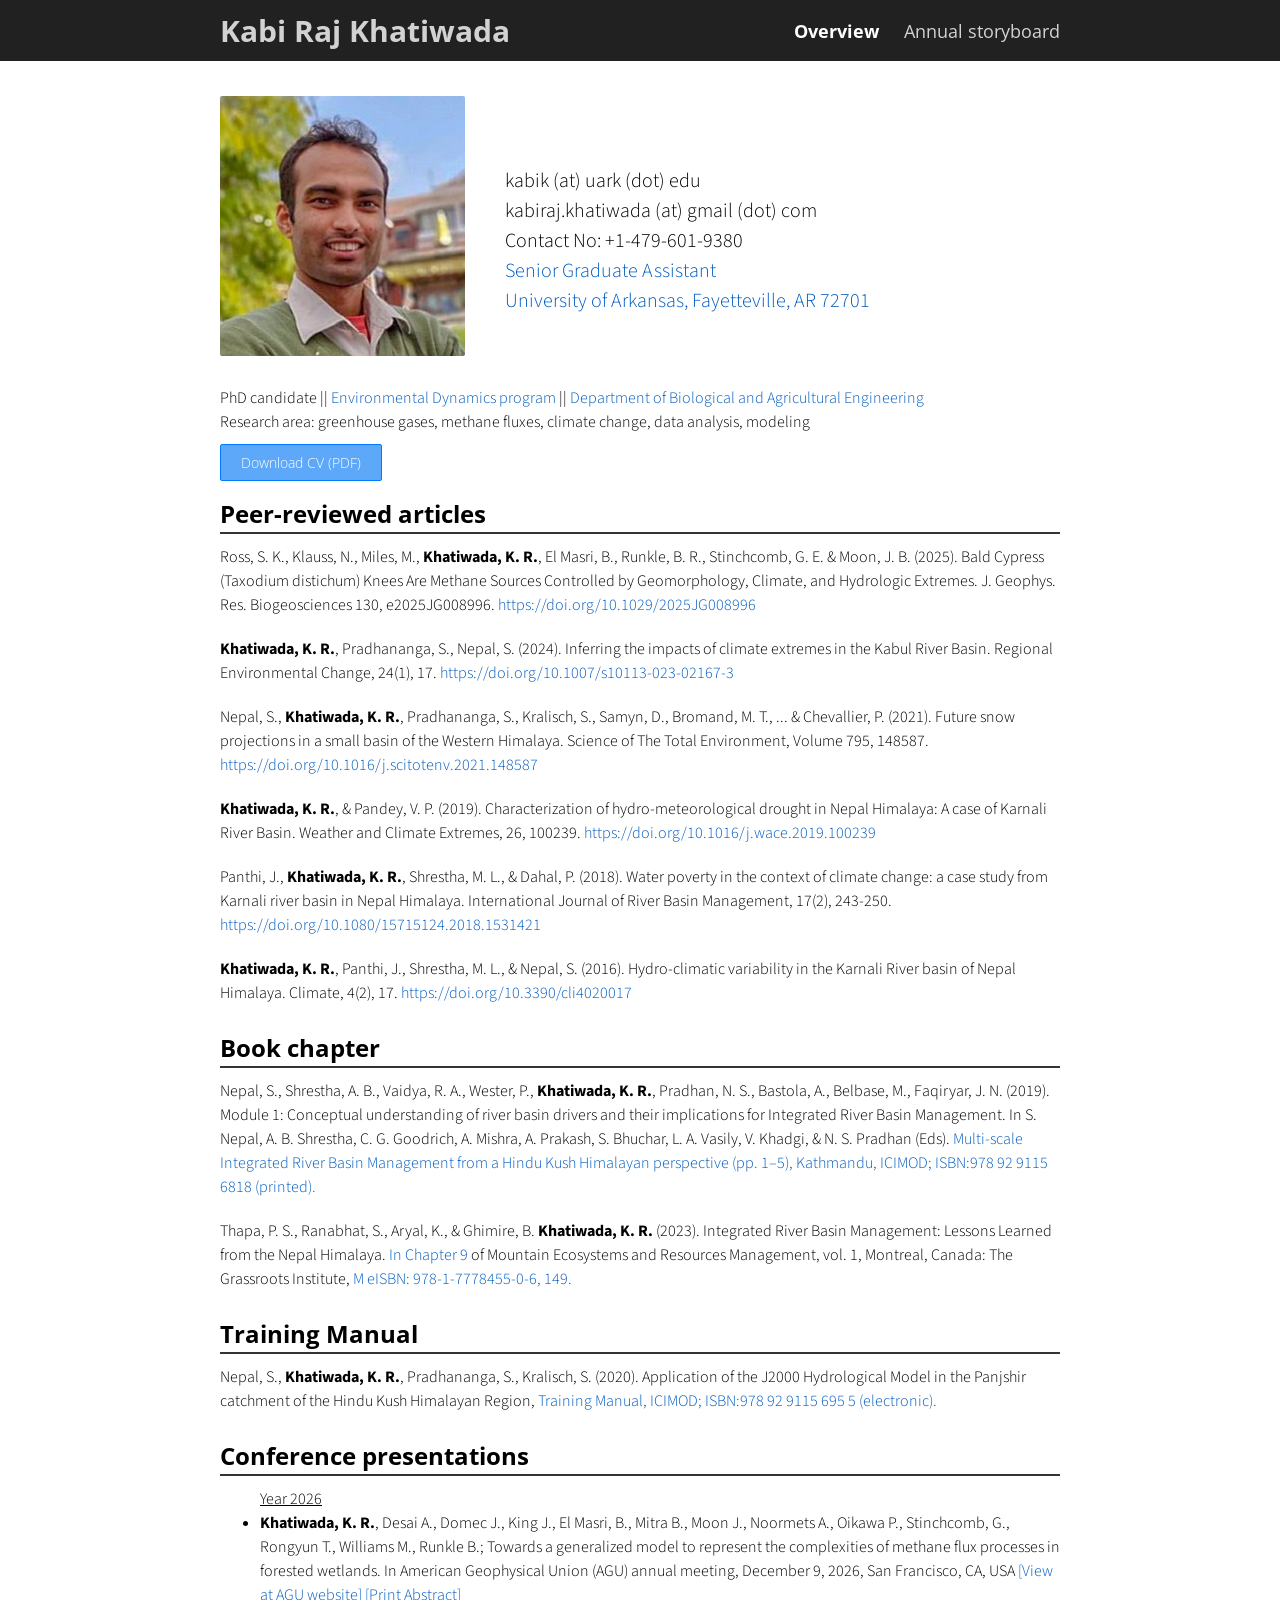
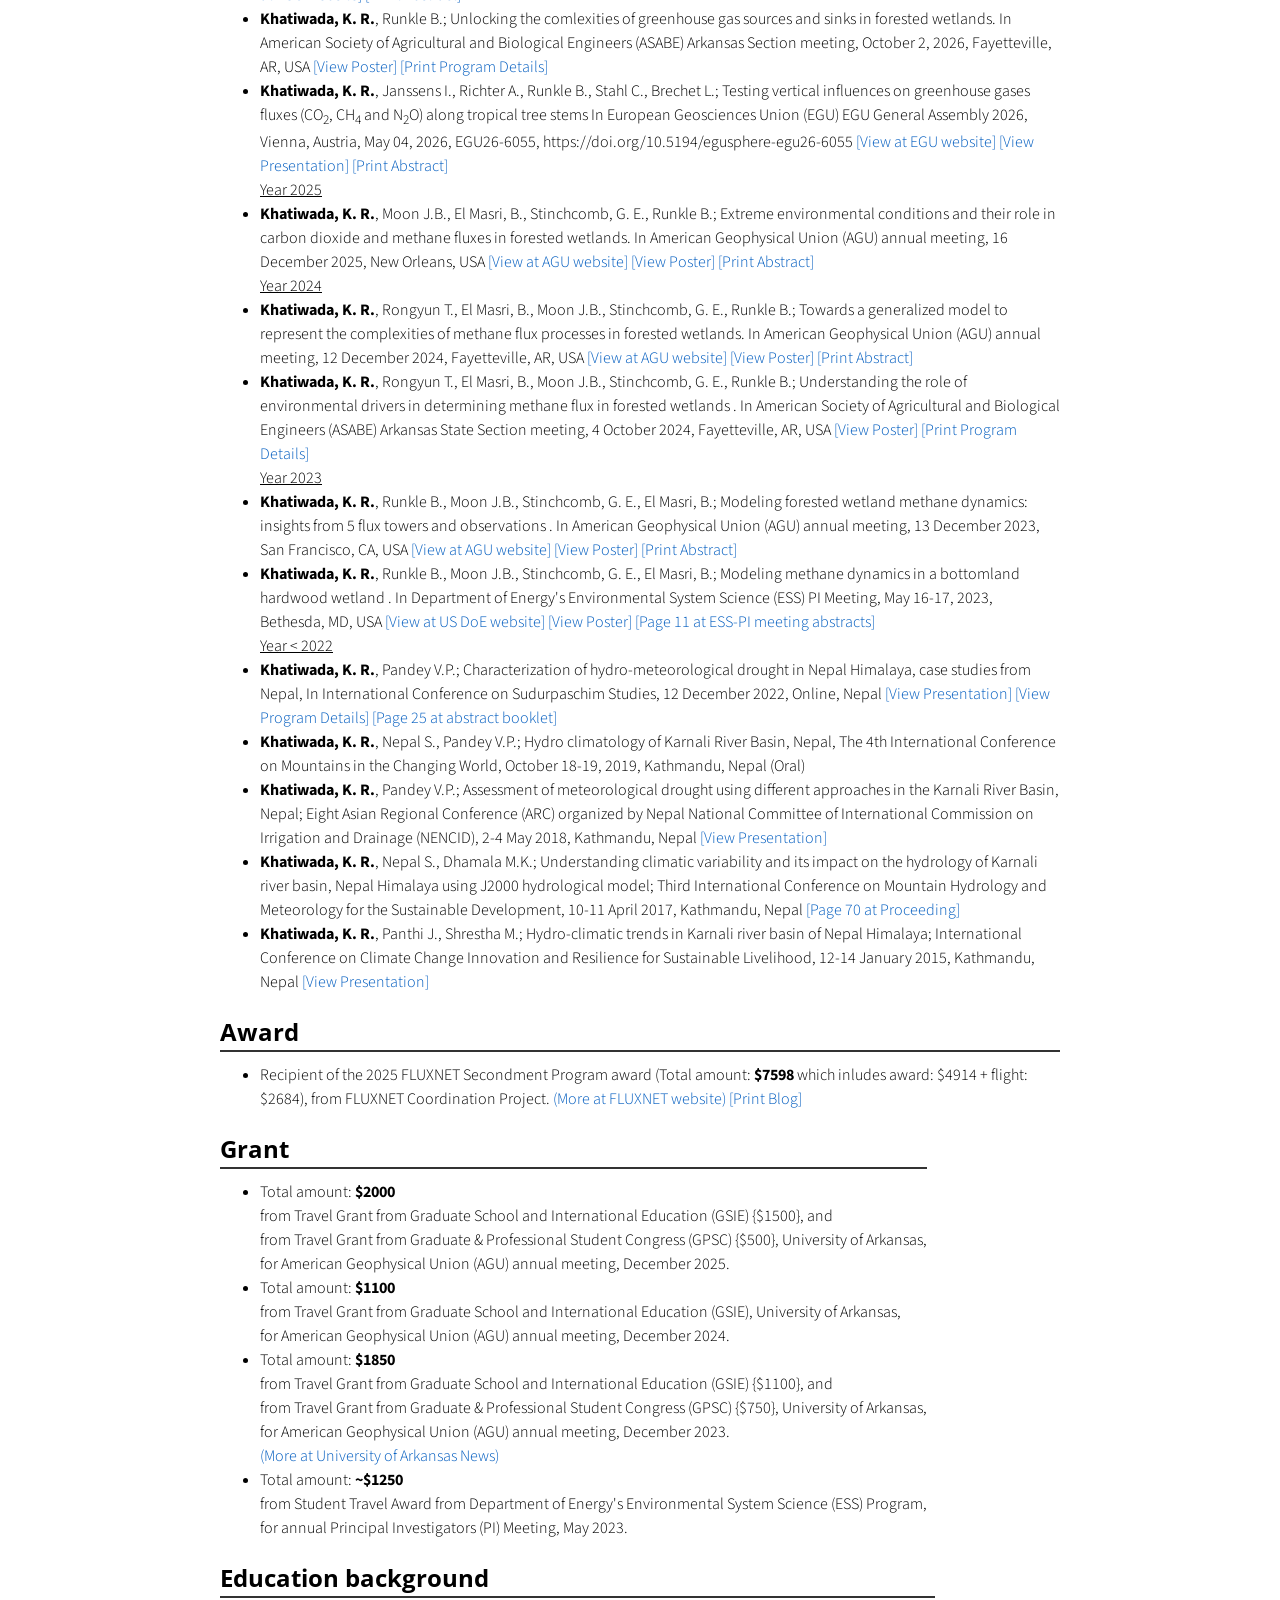
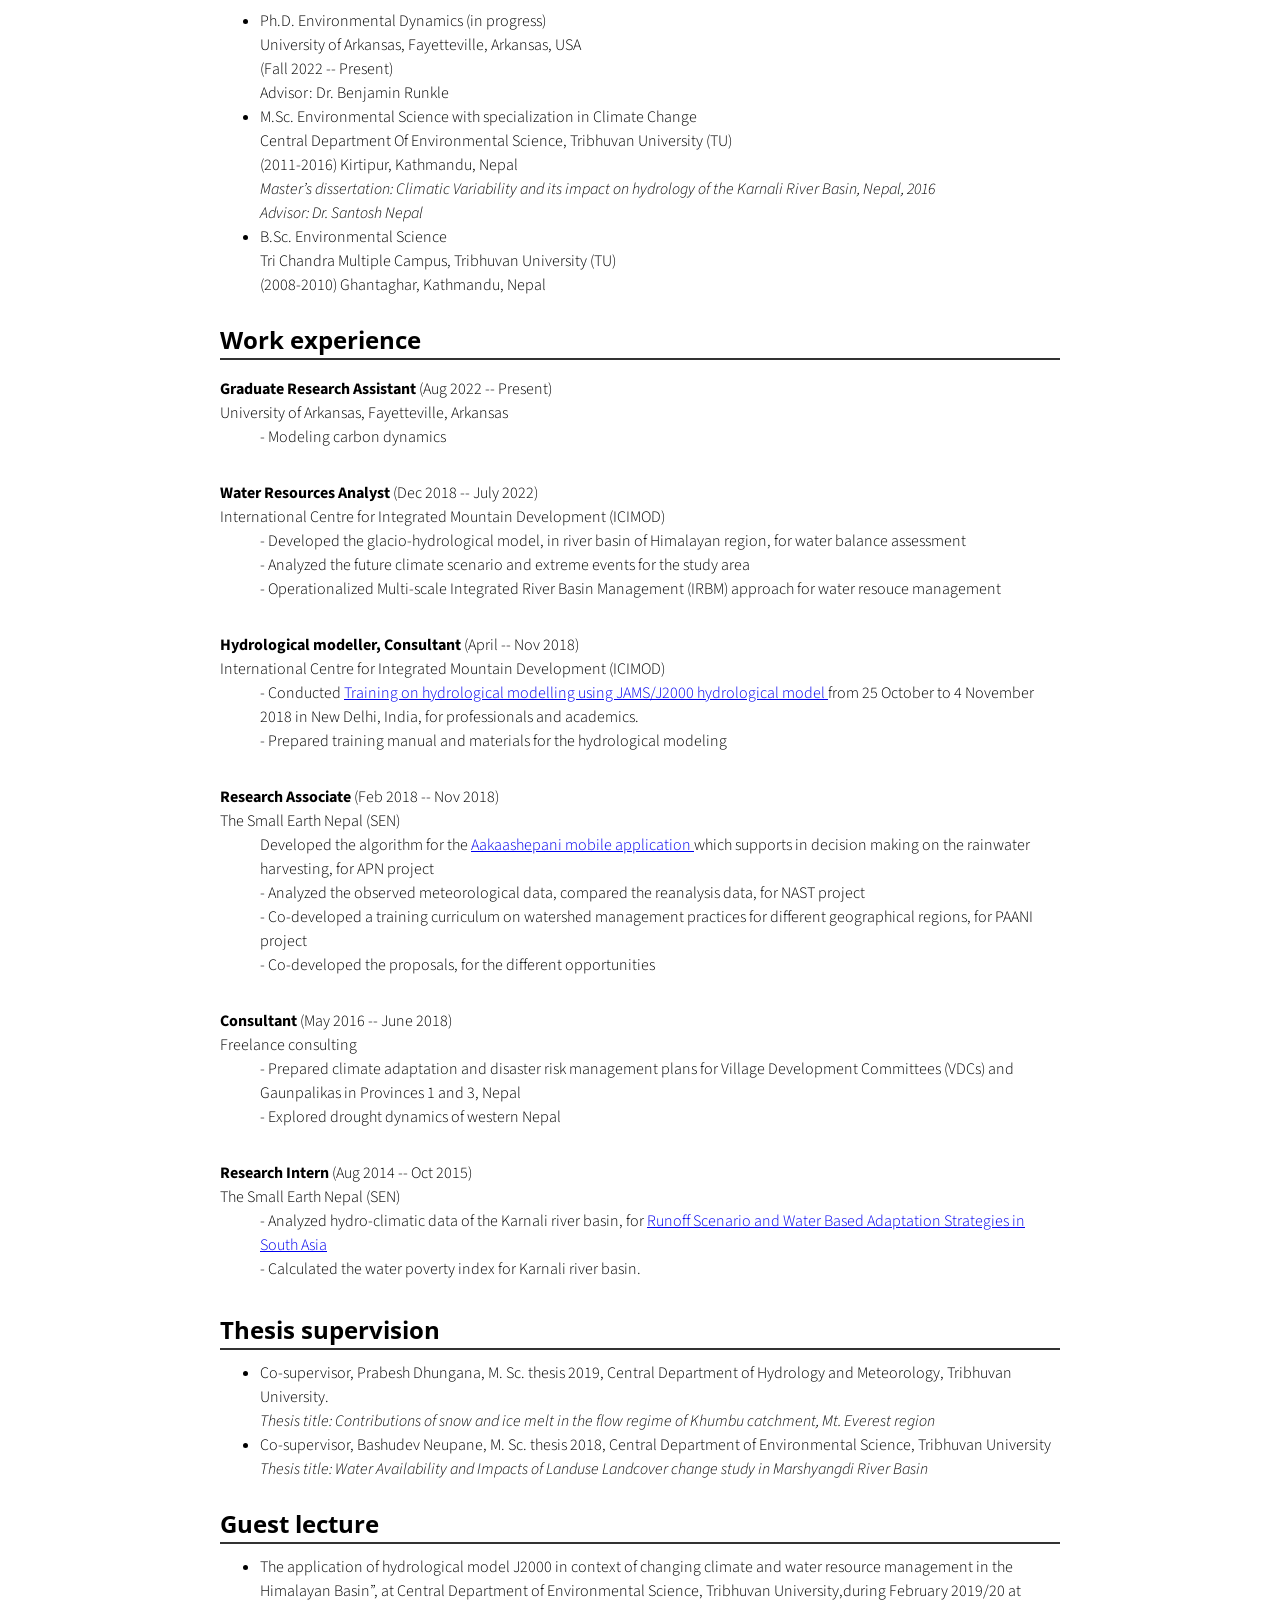
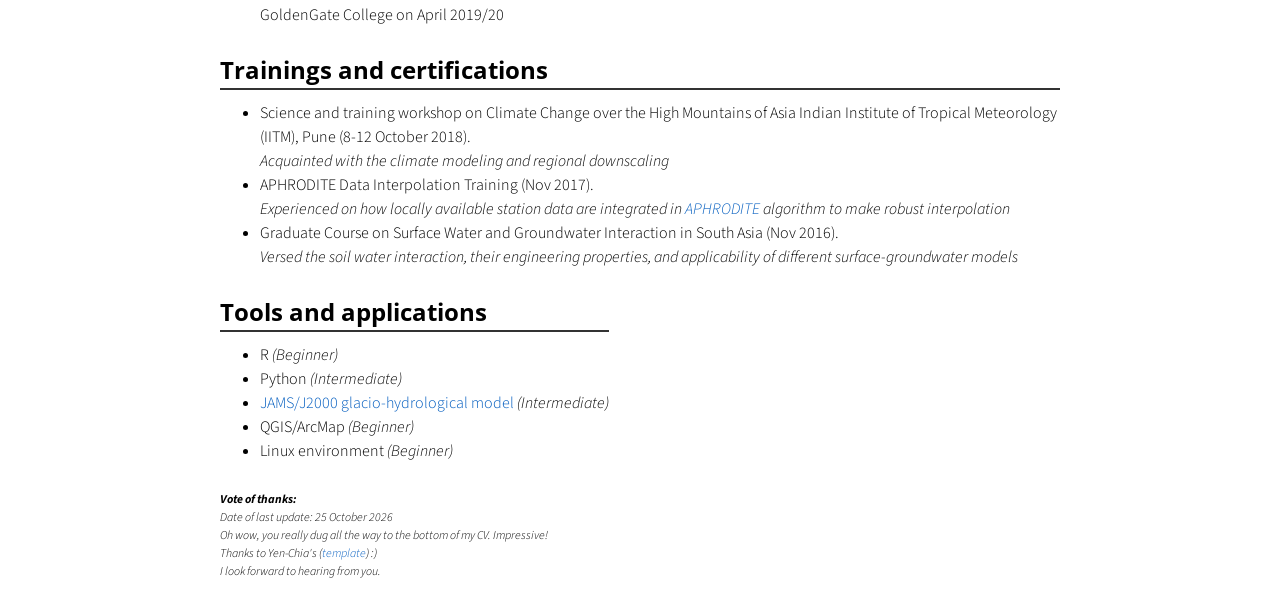
<file: index.html>
<!doctype html>
<html>

<head>
  <title>Kabi Raj </title>
  <meta charset="utf-8" name="viewport" content="width=device-width, initial-scale=1">
  <link href="css/frame.css" media="screen" rel="stylesheet" type="text/css" />
  <link href="css/controls.css" media="screen" rel="stylesheet" type="text/css" />
  <link href="css/custom.css" media="screen" rel="stylesheet" type="text/css" />
  <link href='https://fonts.googleapis.com/css?family=Open+Sans:400,700' rel='stylesheet' type='text/css'>
  <link href='https://fonts.googleapis.com/css?family=Open+Sans+Condensed:300,700' rel='stylesheet' type='text/css'>
  <link href="https://fonts.googleapis.com/css?family=Source+Sans+Pro:400,700" rel="stylesheet">
  <script src="https://ajax.googleapis.com/ajax/libs/jquery/3.3.1/jquery.min.js"></script>
  <script src="js/menu.js"></script>
  <style>
    .menu-index {
      color: rgb(255, 255, 255) !important;
      opacity: 1 !important;
      font-weight: 700 !important;
    }
  </style>
</head>

<body>
  <div class="menu-container"></div>
  <div class="content-container">
    <div class="content">
      <div class="content-table flex-column">
        <!-------------------------------------------------------------------------------------------->
        <!--Start Intro-->
        <div class="flex-row">
          <div class="flex-item flex-column">
            <img class="image" src="img/figure24.png">
          </div>
          <div class="flex-item flex-column">
            <p class="text text-large">
              <a target="_blank" href="javascript:void(0)"></a> <br>
              <a target="_blank" href="javascript:void(0)"></a>kabik (at) uark (dot) edu <br>
              <a target="_blank" href="javascript:void(0)"></a>kabiraj.khatiwada (at) gmail (dot) com <br>
              <a target="_blank" href="javascript:void(0)"></a>Contact No: +1-479-601-9380<br>
              <a target="_blank" href="https://runkle.uark.edu/team/kabi/" target="_blank" >Senior Graduate Assistant </a><br>
              <a target="_blank" href="https://www.uark.edu/" target="_blank" > University of Arkansas, Fayetteville, AR 72701 </a><br>
            </p>
          </div>
        </div>
        <div class="flex-row">
          <div class="flex-item flex-column">
            <p class="text add-top-margin">
            PhD candidate ||  <a class="break-long-url" target="_blank" href="https://environmental-dynamics.uark.edu/index.php"> Environmental Dynamics program </a> || <a class="break-long-url" target="_blank" href="https://bio-ag-engineering.uark.edu/ "> Department of Biological and Agricultural Engineering </a> <br>
            Research area:  greenhouse gases, methane fluxes, climate change, data analysis, modeling <br> 
            </p>
          </div>
        </div>
        <div class="flex-row">
          <div class="flex-item flex-column">
            <a class="custom-button custom-button-primary" href="files/Kabi_Raj_CV.pdf" download>
              Download CV (PDF)
            </a>
          </div>
        </div>
        <!--End Intro-->
        <!-------------------------------------------------------------------------------------------->
        <!--PEER-REVIEWED JOURNAL PAPERS-->
        <div class="flex-row">
          <div class="flex-item flex-column">
            <h2 class="add-top-margin">Peer-reviewed articles</h2>
            <hr class="thin-separator">
        
      <p class="text">
        Ross, S. K., Klauss, N., Miles, M., <span class= "highlight-text">Khatiwada, K. R.</span>, El Masri, B., Runkle, B. R., Stinchcomb, G. E. & Moon, J. B. (2025). Bald Cypress (Taxodium distichum) Knees Are Methane Sources Controlled by Geomorphology, Climate, and Hydrologic Extremes. J. Geophys. Res. Biogeosciences 130, e2025JG008996.
          <a class="break-long-url" target="_blank" href="https://doi.org/10.1029/2025JG008996">https://doi.org/10.1029/2025JG008996</a>
              </p>
   
      <p class="text">
        <span class= "highlight-text">Khatiwada, K. R.</span>, Pradhananga, S., Nepal, S. (2024). Inferring the impacts of climate extremes in the Kabul River Basin. Regional Environmental Change, 24(1), 17. 
          <a class="break-long-url" target="_blank" href="https://link.springer.com/article/10.1007/s10113-023-02167-3">https://doi.org/10.1007/s10113-023-02167-3</a>
              </p>
            
      <p class="text">
        Nepal, S., <span class= "highlight-text">Khatiwada, K. R.</span>, Pradhananga, S., Kralisch, S., Samyn, D., Bromand, M. T., ... & Chevallier, P. (2021). Future snow projections in a small basin of the Western Himalaya. Science of The Total Environment, Volume 795, 148587.
          <a class="break-long-url" target="_blank" href="https://www.sciencedirect.com/science/article/pii/S0048969721036597?via%3Dihub">https://doi.org/10.1016/j.scitotenv.2021.148587</a>
             </p>
              

			<p class="text">
			<span class="highlight-text">Khatiwada, K. R.</span>, & Pandey, V. P. (2019). Characterization of hydro-meteorological drought in Nepal Himalaya: A case of Karnali River Basin. Weather and Climate Extremes, 26, 100239.
			<a class="break-long-url" target="_blank" href="https://www.sciencedirect.com/science/article/pii/S2212094718302044">https://doi.org/10.1016/j.wace.2019.100239</a>
            </p>
			
			<p class="text">
			Panthi, J., <span class="highlight-text">Khatiwada, K. R.</span>, Shrestha, M. L., & Dahal, P. (2018). Water poverty in the context of climate change: a case study from Karnali river basin in Nepal Himalaya. International Journal of River Basin Management, 17(2), 243-250.
			<a class="break-long-url" target="_blank" href="https://www.tandfonline.com/doi/abs/10.1080/15715124.2018.1531421">https://doi.org/10.1080/15715124.2018.1531421</a>
            </p>		
			
			<p class="text">
             <span class="highlight-text">Khatiwada, K. R.</span>, Panthi, J., Shrestha, M. L., & Nepal, S. (2016). Hydro-climatic variability in the Karnali River basin of Nepal Himalaya. Climate, 4(2), 17. <a class="break-long-url" target="_blank" href="https://www.mdpi.com/2225-1154/4/2/17">https://doi.org/10.3390/cli4020017</a>
            </p>
			
				</div>
		<!--End published papers-->
        <!-------------------------------------------------------------------------------------------->
        <!--Research-->
        <div class="flex-row">
          <div class="flex-item flex-column">
            <h2 class="add-top-margin">Book chapter</h2>
            <hr class="thin-separator">

          <p class="text">
             Nepal, S., Shrestha, A. B., Vaidya, R. A., Wester, P., <span class="highlight-text">Khatiwada, K. R.</span>, Pradhan, N. S., Bastola, A., Belbase, M., Faqiryar, J. N. (2019). Module 1: Conceptual understanding of river basin drivers and their implications for Integrated River Basin Management. In S. Nepal, A. B. Shrestha, C. G. Goodrich, A. Mishra, A. Prakash, S. Bhuchar, L. A. Vasily, V. Khadgi, & N. S. Pradhan (Eds). <a class="break-long-url" target="_blank" href="https://lib.icimod.org/record/34656"> Multi-scale Integrated River Basin Management from a Hindu Kush Himalayan perspective (pp. 1–5), Kathmandu, ICIMOD; ISBN:978 92 9115 6818 (printed).</a>
            </p>

          <p class="text">
            Thapa, P. S., Ranabhat, S., Aryal, K., & Ghimire, B. <span class="highlight-text">Khatiwada, K. R.</span> (2023). Integrated River Basin Management: Lessons Learned from the Nepal Himalaya.
             <a class="break-long-url" target="_blank" href="https://grassrootsinstitute.net/books-mountaina/Book-Chapter9.pdf">In Chapter 9 </a> of Mountain Ecosystems and Resources Management, vol. 1, Montreal, Canada: The Grassroots Institute, <a class="break-long-url" target="_blank" href="https://doi.org/10.33002/mount.a"> M eISBN: 978-1-7778455-0-6, 149.</a>
            </p>
			</div>
		<!--End published papers-->
        <!-------------------------------------------------------------------------------------------->
		        <!--Research-->
        <div class="flex-row">
          <div class="flex-item flex-column">
            <h2 class="add-top-margin">Training Manual</h2>
            <hr class="thin-separator">

          <p class="text">
            Nepal, S., <span class="highlight-text">Khatiwada, K. R.</span>, Pradhananga, S., Kralisch, S. (2020). Application of the J2000 Hydrological Model in the Panjshir catchment of the Hindu Kush Himalayan Region, <a class="break-long-url" target="_blank" href="https://lib.icimod.org/record/34858"> Training Manual, ICIMOD; ISBN:978 92 9115 695 5 (electronic).</a>
            </p>
			</div>
		<!--End published papers-->
        <!-------------------------------------------------------------------------------------------->
		
        <!--Research-->
        <div class="flex-row">
          <div class="flex-item flex-column">
            <h2 class="add-top-margin">Conference presentations</h2>
            <hr class="thin-separator">
			
			 <ul>

                <!-- <ol class="publication C-list"> -->

                            <u>Year 2026</u>  <br>
              <li> 
                <!-- <p class="text"> -->
                <span class="highlight-text">Khatiwada, K. R.</span>, Desai A., Domec J., King J., El Masri, B., Mitra B., Moon J., Noormets A., Oikawa P., Stinchcomb, G., Rongyun T., Williams M., Runkle B.;  
                  Towards a generalized model to represent the complexities of methane flux processes in forested wetlands.
                  In American Geophysical Union (AGU) annual meeting, December 9, 2026, San Francisco, CA, USA 
                <a class="break-long-url" target="_blank" href="https://studio.m-anage.com/agu/agu26/meetingapp.cgi/Paper/2080993"> [View at AGU website]</a>                 
                <a href= "files/2026_AGU_AbstractPrint.pdf" target="_blank"> [Print Abstract]</a> 
                 <!-- </p> -->
                </li>

                              <li> 
                <!-- <p class="text"> -->
                <span class="highlight-text">Khatiwada, K. R.</span>,  Runkle B.;  
                  Unlocking the comlexities of greenhouse gas sources and sinks in forested wetlands.
                  In American Society of Agricultural and Biological Engineers (ASABE) Arkansas Section meeting, October 2, 2026, Fayetteville, AR, USA
                <a href= "files/2026_ASABE_AR_Poster.pdf" target="_blank"> [View Poster]</a> 
                <a href= "files/2026_ASABE_AR_ProgramDetail.pdf" target="_blank"> [Print Program Details]</a>
                 <!-- </p> -->
                </li>

                <li> 
                <!-- <p class="text"> -->
                <span class="highlight-text">Khatiwada, K. R.</span>, Janssens I., Richter A., Runkle B., Stahl C., Brechet L.; 
                  Testing vertical influences on greenhouse gases fluxes (CO<sub>2</sub>, CH<sub>4</sub> and N<sub>2</sub>O) along tropical tree stems
                  In European Geosciences Union (EGU) EGU General Assembly 2026, Vienna, Austria, May 04, 2026, EGU26-6055, https://doi.org/10.5194/egusphere-egu26-6055 
                <a class="break-long-url" target="_blank" href="https://meetingorganizer.copernicus.org/EGU26/EGU26-6055.html"> [View at EGU website]</a>
                <a href= "files/2026_EGU_PresentationPoster.pdf" target="_blank"> [View Presentation]</a> 
                <a href= "files/2026_EGU_Poster.pdf" target="_blank"> [Print Abstract]</a> 
                 <!-- </p> -->
                </li>

                            <u>Year 2025</u>  <br>
              <li> 
                <span class="highlight-text">Khatiwada, K. R.</span>, Moon J.B., El Masri, B., Stinchcomb, G. E., Runkle B.; 
                  Extreme environmental conditions and their role in carbon dioxide and methane fluxes in forested wetlands.
                  In American Geophysical Union (AGU) annual meeting, 16 December 2025, New Orleans, USA 
                <a class="break-long-url" target="_blank" href="https://studio.m-anage.com/agu/agu25/meetingapp.cgi/Paper/1902865"> [View at AGU website]</a>
                <a href= "files/2025_AGU_Poster.pdf" target="_blank"> [View Poster]</a> 
                <a href= "files/2025_AGU_AbstractPrint.pdf" target="_blank"> [Print Abstract]</a> 
                </li>

                          <u>Year 2024</u>  <br>
                  <li>
                <span class="highlight-text">Khatiwada, K. R.</span>, Rongyun T., El Masri, B., Moon J.B., Stinchcomb, G. E., Runkle B.; 
                 Towards a generalized model to represent the complexities of methane flux processes in forested wetlands. 
                  In American Geophysical Union (AGU) annual meeting, 12 December 2024, Fayetteville, AR, USA
                  <a class="break-long-url" target="_blank" href="https://studio.m-anage.com/agu/agu24/meetingapp.cgi/Paper/1631994"> [View at AGU website]</a>
                <a href= "files/2024_AGU_Poster.pdf" target="_blank"> [View Poster]</a> 
                <a href= "files/2024_AGU_AbstractPrint.pdf" target="_blank"> [Print Abstract]</a> 
                </li>
 
              <li>
                <span class="highlight-text">Khatiwada, K. R.</span>, Rongyun T., El Masri, B., Moon J.B., Stinchcomb, G. E., Runkle B.; 
                  Understanding the role of environmental drivers in determining methane flux in forested wetlands </a>.
                  In American Society of Agricultural and Biological Engineers (ASABE) Arkansas State Section meeting, 4 October 2024, Fayetteville, AR, USA
                <a href= "files/2024_ASABE_Poster.pdf" target="_blank"> [View Poster]</a> 
                <a href= "files/2024_ASABE_ProgramDetail.pdf" target="_blank"> [Print Program Details]</a>
                </li>

                          <u>Year 2023</u>  <br>
              <li>
                <span class="highlight-text">Khatiwada, K. R.</span>, Runkle B., Moon J.B., Stinchcomb, G. E., El Masri, B.; 
                  Modeling forested wetland methane dynamics: insights from 5 flux towers and observations </a>. 
                  In American Geophysical Union (AGU) annual meeting, 13 December 2023, San Francisco, CA, USA 
                <a class="break-long-url" target="_blank" href="https://agu.confex.com/agu/fm23/meetingapp.cgi/Paper/1318095">[View at AGU website]</a>
                <a href= "files/2023_AGU_Poster.pdf" target="_blank"> [View Poster]</a> 
                <a href= "files/2023_AGU_AbstractPrint.pdf" target="_blank"> [Print Abstract]</a> 
                </li>
              
                <li>
                  <span class="highlight-text">Khatiwada, K. R.</span>, Runkle B., Moon J.B., Stinchcomb, G. E., El Masri, B.; 
                      Modeling methane dynamics in a bottomland hardwood wetland
                  </a>. In Department of Energy's Environmental System Science (ESS) PI Meeting, May 16-17, 2023, Bethesda, MD, USA 
                  <a class="break-long-url" target="_blank" href="https://ess.science.energy.gov/abstract/modeling-methane-dynamics-in-a-bottomland-hardwood-wetland/">[View at US DoE website]</a>
                  <a href="files/2023_PImeeting_Poster.pdf" target="_blank">[View Poster]</a> 
                  <a href="files/2023_PImeeting_AbstractBook.pdf" target="_blank">[Page 11 at ESS-PI meeting abstracts]</a>
              </li>

                            <u>Year < 2022</u>  <br>
              <li>
                  <span class="highlight-text">Khatiwada, K. R.</span>, Pandey V.P.; 
                  Characterization of hydro-meteorological drought in Nepal Himalaya, case studies from Nepal, 
                  In International Conference on Sudurpaschim Studies, 12 December 2022, Online, Nepal
                <a href= "files/2022_ICSS_PresentationPoster.pdf" target="_blank"> [View Presentation]</a> 
                <a href= "files/2022_ICSS_ProgramDetail.pdf" target="_blank"> [View Program Details]</a> 
                <a href= "files/2022_ICSS_AbstractPrint.pdf" target="_blank"> [Page 25 at abstract booklet]</a> 
              </li>

              <li>
                <!-- <p class="text"> -->
                  <span class="highlight-text">Khatiwada, K. R.</span>, Nepal S., Pandey V.P.; 
                  Hydro climatology of Karnali River Basin, Nepal, The 4th International Conference on Mountains in the Changing World, October 18-19, 2019, Kathmandu, Nepal (Oral)
                <!-- </p> -->
              </li>
              <li>
                <!-- <p class="text"> -->
                  <span class="highlight-text">Khatiwada, K. R.</span>, Pandey V.P.; 
                  Assessment of meteorological drought using different approaches in the Karnali River Basin, Nepal; Eight Asian Regional Conference (ARC) organized by Nepal National Committee of International Commission on Irrigation and Drainage (NENCID), 2-4 May 2018, Kathmandu, Nepal 
                  <a href= "files/2018_ARC_Presentation.pdf" target="_blank"> [View Presentation]</a> 
                <!-- </p> -->
              </li>
              <li>
                <!-- <p class="text"> -->
				          <span class="highlight-text">Khatiwada, K. R.</span>, Nepal S., Dhamala M.K.; 
                  Understanding climatic variability and its impact on the hydrology of Karnali river basin, Nepal Himalaya using J2000 hydrological model; Third International Conference on Mountain Hydrology and Meteorology for the Sustainable Development, 10-11 April 2017, Kathmandu, Nepal 
                  <a href= "files/2017_ICMHMSD_AbstractBook.pdf" target="_blank"> [Page 70 at Proceeding]</a> 
                  <!-- </p> -->
              </li>
			         <li>
                <!-- <p class="text"> -->
                  <span class="highlight-text">Khatiwada, K. R.</span>, Panthi J., Shrestha M.; 
                  Hydro-climatic trends in Karnali river basin of Nepal Himalaya; International Conference on Climate Change Innovation and Resilience for Sustainable Livelihood, 12-14 January 2015, Kathmandu, Nepal
                <a href= "files/2015_ICCCIRS_Presentation.pdf" target="_blank"> [View Presentation]</a> 
              </li>			  
			  </ul>
            <!-- </ol> -->
		</div>

    		<!-- ....................................................................................................... -->
    		<!-- ........................................................................................................ -->
        <div class="flex-row">
          <div class="flex-item flex-column">
		
			<h2>Award </h2>
			<hr class="thin-separator">
			 <ul>
        <li> Recipient of the 2025 FLUXNET Secondment Program award (Total amount: <span class="highlight-text"> $7598 </span> which inludes award: $4914 + flight: $2684), from FLUXNET Coordination Project.
          <a class="break-long-url" target="_blank" href="https://fluxnet.org/2025/08/26/went-to-french-guiana-looking-for-answers-but-ended-up-with-more-questions-kabi-khatiwadas-fluxnet-secondment-experience/"> (More at FLUXNET website)</a>
          <a href= "files/2025_FluxnetBlog_KK.pdf" target="_blank"> [Print Blog]</a> 
        </li>
			</ul>
		</div>
		</div>

        		<!-- ....................................................................................................... -->
    		<!-- ........................................................................................................ -->
        <div class="flex-row">
          <div class="flex-item flex-column">
		
			<h2>Grant </h2>
			<hr class="thin-separator">
			 <ul>
        <li>Total amount: <span class="highlight-text"> $2000 </span> <br>
        from Travel Grant from Graduate School and International Education (GSIE) {$1500}, and <br> 
        from Travel Grant from Graduate & Professional Student Congress (GPSC) {$500}, University of Arkansas, <br>
        for American Geophysical Union (AGU) annual meeting, December 2025. <br>
        <!-- <a href="https://news.uark.edu/articles/69984/gsie-supports-graduate-student-success-through-travel-grants" target="_blank">(More at University of Arkansas News)</a> -->
        </li>
      <li>Total amount: <span class="highlight-text"> $1100 </span> <br>
        from Travel Grant from Graduate School and International Education (GSIE), University of Arkansas, <br>
         for American Geophysical Union (AGU) annual meeting, December 2024.
        </li>
			 <li>Total amount: <span class="highlight-text"> $1850 </span><br>
        from Travel Grant from Graduate School and International Education (GSIE) {$1100}, and <br> 
        from Travel Grant from Graduate & Professional Student Congress (GPSC) {$750}, University of Arkansas, <br>
        for American Geophysical Union (AGU) annual meeting, December 2023. <br>
        <a href="https://news.uark.edu/articles/69984/gsie-supports-graduate-student-success-through-travel-grants" target="_blank">(More at University of Arkansas News)</a>
        </li>
          <li>Total amount: <span class="highlight-text"> ~$1250 </span><br>
            from Student Travel Award from Department of Energy's Environmental System Science (ESS) Program, <br>
            for annual Principal Investigators (PI) Meeting, May 2023.
            </li>
			</ul>
			
		</div>
		</div>


    				<!-- ............................................................................	 -->
				<!-- Start of new heading tools 		 -->
        <div class="flex-row">
          <div class="flex-item flex-column">
			<h2>Education background </h2>
			 <hr class="thin-separator">
			 
          	<ul>
          <li>Ph.D. Environmental Dynamics (in progress) <br>
            University of Arkansas, Fayetteville, Arkansas, USA <br>
            (Fall 2022 -- Present) <br>
            Advisor: Dr. Benjamin Runkle <br>
            </li>
				 <li>M.Sc. Environmental Science with specialization in Climate Change <br>
							Central Department Of Environmental Science, Tribhuvan University (TU) <br>
							(2011-2016) Kirtipur, Kathmandu, Nepal <br> 
						<i>Master’s dissertation: Climatic Variability and its impact on hydrology of the Karnali River Basin, Nepal, 2016 <br>
            Advisor: Dr. Santosh Nepal</i> 
            </li>
				  <li>B.Sc. Environmental Science <br>
						Tri Chandra Multiple Campus, Tribhuvan University (TU) <br>
						(2008-2010) Ghantaghar, Kathmandu, Nepal <br> 
          </li>
				</ul> 

		</div>
		</div>

		<!--End published papers-->
        <!-------------------------------------------------------------------------------------------->
        <!--Research-->
        <div class="flex-row">
          <div class="flex-item flex-column">
            <h2 class="add-top-margin">Work experience</h2>
            <hr class="thin-separator">

          <dl>
            <dt><span class="highlight-text"> Graduate Research Assistant </span>  (Aug 2022  -- Present)</dt>
            <dt> University of Arkansas, Fayetteville, Arkansas </dt> 
            <dd>- Modeling carbon dynamics</dd>
            </dl>             

				<dl>
				  <dt><span class="highlight-text"> Water Resources Analyst</span>  (Dec 2018  -- July 2022)</dt>
				  <dt> International Centre for Integrated Mountain Development (ICIMOD) </dt> 
				  <dd>- Developed the glacio-hydrological model, in river basin of Himalayan region, for water balance assessment</dd>
				  <dd>- Analyzed the future climate scenario and extreme events for the study area</dd>
				  <dd>- Operationalized Multi-scale Integrated River Basin Management (IRBM) approach for water resouce management</dd>
				</dl> 
				<dl>
				  <dt><span class="highlight-text"> Hydrological modeller, Consultant</span>  (April -- Nov 2018)</dt>
				  <dt> International Centre for Integrated Mountain Development (ICIMOD)</dt>
				  <dd>- Conducted <a class="break-long-url" target="_blank" href="https://www.icimod.org/training-on-hydrological-modelling-using-jams-j2000-enhances-afghan-expertise-in-hydrological-dynamics-and-water-availability-assessment/">Training on hydrological modelling using JAMS/J2000 hydrological model </a> from 25 October to 4 November 2018 in New Delhi, India, for professionals and academics. 
				  </dd>
				  <dd>- Prepared training manual and materials for the hydrological modeling </dd>
				  </dl>

				<dl>
				  <dt><span class="highlight-text"> Research Associate</span>  (Feb 2018 -- Nov 2018) </dt>
				  <dt>  The Small Earth Nepal (SEN) </dt>
				  <dd> Developed the algorithm for the  <a class="break-long-url" target="_blank" href="https://play.google.com/store/apps/details?id=com.rwh.app"> Aakaashepani mobile application </a> which supports in decision making on the rainwater harvesting, for APN project</dd>
				  <dd>- Analyzed the observed meteorological data, compared the reanalysis data, for NAST project</dd>
				  <dd>- Co-developed a training curriculum on watershed management practices for different geographical regions, for PAANI project</dd>
				  <dd>- Co-developed the proposals, for the different opportunities</dd>
				</dl>

        <dl>
				  <dt><span class="highlight-text"> Consultant </span>  (May 2016 -- June 2018) </dt>
				  <dt> Freelance consulting </dt>
				  <dd>- Prepared climate adaptation and disaster risk management plans for Village Development Committees (VDCs) and Gaunpalikas in Provinces 1 and 3, Nepal </dd>
          <dd>- Explored drought dynamics of western Nepal </dd>
				</dl>

				<dl>
				  <dt><span class="highlight-text"> Research Intern </span>  (Aug 2014 -- Oct 2015) </dt>
				  <dt> The Small Earth Nepal (SEN)</dt>
				  <dd>- Analyzed hydro-climatic data of the Karnali river basin, for <a class="break-long-url" target="_blank" href="http://www.apn-gcr.org/resources/items/show/1891">Runoff Scenario and Water Based Adaptation Strategies in South Asia </a> </dd>
				  <dd>- Calculated the water poverty index for Karnali river basin.</dd>
				</dl>
		
		
		</div>
		</div>

			<!-- ..................................................................................... -->
		        <!-------------------------------------------------------------------------------------------->
        <!--Research-->
        <div class="flex-row">
          <div class="flex-item flex-column">
            <h2 class="add-top-margin">Thesis supervision</h2>
            <hr class="thin-separator">
			
			<ul>
              <li>Co-supervisor, Prabesh Dhungana, M. Sc. thesis 2019, Central Department of Hydrology and Meteorology, Tribhuvan University. <br /> <i>Thesis title: Contributions of snow and ice melt in the flow regime of Khumbu catchment, Mt. Everest region </i> </li>
			   <li>Co-supervisor, Bashudev Neupane, M. Sc. thesis 2018, Central Department of Environmental Science, Tribhuvan University <br /> <i > Thesis title: Water Availability and Impacts of Landuse Landcover change study in Marshyangdi River Basin </i> </li>
			    </ul>
		</div>
		</div>
				
		
			  <!-- end of the topic  -->
			  <!-- ............................................................................. -->
			  
			 <div class="flex-row">
          <div class="flex-item flex-column"> 	 
			 <h2 class="add-top-margin">Guest lecture</h2>
			 <hr class="thin-separator">
            <ul> 
			  <li>The application of hydrological model J2000 in context of changing climate and water resource management in the Himalayan Basin”, at Central Department of Environmental Science, Tribhuvan University,during February 2019/20 at GoldenGate College on April 2019/20 </li>
			 </ul>
			 
		</div>
			</div>
		<!--End of research experience-->
						
			<!-- ............................................................................................. -->
			
		<div class="flex-row">
          <div class="flex-item flex-column"> 	 
			 <h2 class="add-top-margin">Trainings and certifications</h2>
			<hr class="thin-separator">
            <ul>
              <li>Science and training workshop on Climate Change over the High Mountains of Asia Indian Institute of Tropical Meteorology (IITM), Pune (8-12 October 2018). <br>
			  <i> Acquainted with the climate modeling and regional downscaling </i></li>
             <li>APHRODITE Data Interpolation Training (Nov 2017). <br>
			 <i>Experienced on how locally available station data are integrated in 
			 <a class="break-long-url" target="_blank" href="https://www.chikyu.ac.jp/precip/english/index.html">APHRODITE </a> algorithm to make robust interpolation </i> </li>
             <li>Graduate Course on Surface Water and Groundwater Interaction in South Asia (Nov 2016). <br>
			 <i> Versed the soil water interaction, their engineering properties, and applicability of different surface-groundwater models </i> </li>
            </ul>
				</div>
				</div>

        <!-- ............................................................................	 -->
			<!-- ............................................................................	 -->

				<!-- Start of new heading tools 		 -->
      		<div class="flex-row">
          <div class="flex-item flex-column"> 	 
			 <h2 class="add-top-margin">Tools and applications</h2>
			 <hr class="thin-separator">
			 
          	<ul>
          <li>R <i> (Beginner) </i> </li>
				  <li>Python <i> (Intermediate) </i> </li>
				  <li><a class="break-long-url" target="_blank" href="http://jams.uni-jena.de/">JAMS/J2000 glacio-hydrological model </a> 
					    <i> (Intermediate) </i></li>
				  <li>QGIS/ArcMap <i> (Beginner) </i> </li>
				  <li>Linux environment <i> (Beginner) </i> </li>
				</ul> 
		</div>
		</div>
		<!--End of research experience-->	
				
        
        <!--End List of Projects-->
        <!--Start Credits-->
        <div class="flex-row full-width">
          <div class="flex-item flex-column">
            <p class="text text-small text-italic text-no-margin">
                <br>
              <span class="highlight-text">Vote of thanks:</span>  <br>
              Date of last update: 25 October 2026 <br>
              Oh wow, you really dug all the way to the bottom of my CV. Impressive! <br>
              Thanks to Yen-Chia's (<a class="break-long-url" target="_blank" href="https://yenchiah.me/">template</a>) :) <br>
              I look forward to hearing from you. <br>
            </p>
          </div>
        </div>
        <!--End Credits-->
        <!-------------------------------------------------------------------------------------------->
      </div>
    </div>
  </div>
</body>

</html>
</file>
<file: css/frame.css>
/*************************************************************************
 * GitHub: https://github.com/yenchiah/project-website-template
 * Version: v3.26
 * This CSS file is for the website frame
 * If you want to keep this template updated, avoid modifying this file
 * Instead, add your own CSS in the index.css
 *************************************************************************/

html,
body {
  margin: 0;
  padding: 0;
  background-color: white;
  font-family: 'Open Sans', Helvetica, Arial, sans-serif;
  left: 0;
  right: 0;
  width: auto;
}

a {
  outline: none;
  cursor: pointer;
}

img {
  -webkit-touch-callout: none;
  -webkit-user-select: none;
  -khtml-user-select: none;
  -moz-user-select: none;
  -ms-user-select: none;
  user-select: none;
}

video {
  -webkit-touch-callout: none;
  -webkit-user-select: none;
  -khtml-user-select: none;
  -moz-user-select: none;
  -ms-user-select: none;
  user-select: none;
}

h2 {
  font-size: 24px;
  margin: 10px 0 0 0;
  padding: 0;
  font-weight: bold;
  font-family: 'Open Sans', Helvetica, Arial, sans-serif;
}

h3 {
  font-size: 18px;
  margin: 10px 0 0 0;
  padding: 0;
  font-weight: bold;
  font-family: 'Open Sans', Helvetica, Arial, sans-serif;
}

ul,
ol {
  margin: 10px 0 10px 0;
}

li ol,
li ul {
  margin: 0;
}

hr {
  border: 0;
  height: 1px;
  background: #333;
  margin: 0 0 10px 0;
}

.menu-container {
  z-index: 2;
  position: relative;
  width: 100%;
  background-color: #212121;
  min-width: 300px;
  -webkit-touch-callout: none;
  -webkit-user-select: none;
  -khtml-user-select: none;
  -moz-user-select: none;
  -ms-user-select: none;
  user-select: none;
}

.menu {
  position: relative;
  margin: 0 auto;
  max-width: 900px;
}

.menu-table {
  padding: 10px 10px;
  width: 100%;
  margin: 0;
}

.menu-highlight {
  color: rgb(255, 255, 255) !important;
  opacity: 1 !important;
  font-weight: 700 !important;
}

.logo {
  margin-left: 20px;
}

.logo a {
  color: rgba(255, 255, 255, 0.8);
  font-family: 'Open Sans Condensed', Helvetica, Arial, sans-serif;
  font-size: 30px;
  text-decoration: none;
  font-weight: 700;
  flex: 1 auto;
}

.menu-button {
  width: 40px;
  height: 40px;
  display: none;
  cursor: pointer;
  margin-right: 20px;
}

.menu-button img {
  width: 30px;
  height: 30px;
}

.menu-items a {
  color: rgba(255, 255, 255, 0.8);
  text-decoration: none;
  font-weight: 400;
  font-size: 18px;
  flex: 1 auto;
  transition: opacity 0.1s ease-in-out;
  -moz-transition: opacity 0.1s ease-in-out;
  -webkit-transition: opacity 0.1s ease-in-out;
  font-family: 'Open Sans', Helvetica, Arial, sans-serif;
  white-space: nowrap;
}

.menu-items a:not(:last-child) {
  margin-right: 25px;
}

.menu-items a:hover {
  color: rgb(255, 255, 255);
  opacity: 1;
}

.content-container {
  z-index: 1;
  position: relative;
  width: 100%;
  min-width: 300px;
}

.content {
  position: relative;
  margin: 0 auto;
  font-size: 16px;
  font-family: 'Source Sans Pro', Helvetica, Arial, sans-serif;
  font-weight: 300;
  line-height: 1.5;
  max-width: 900px;
  overflow-x: auto;
}

.content p a,
.content ul a,
.content ol a {
  text-decoration: none;
  color: #005cbf;
}

.content p a:hover,
.content ul a:hover,
.content ol a:hover {
  text-decoration: underline;
}

.content-table {
  padding: 20px 10px;
  width: 100%;
  margin: 0;
}

.flex-column {
  display: flex;
  flex-direction: column;
  flex-wrap: wrap;
  justify-content: flex-start;
  align-items: stretch;
  align-content: stretch;
  box-sizing: border-box;
}

.flex-row-space-between {
  display: flex;
  flex-direction: row;
  flex-wrap: wrap;
  justify-content: space-between;
  align-items: center;
  align-content: stretch;
  box-sizing: border-box;
}

.flex-row {
  display: flex;
  flex-direction: row;
  flex-wrap: wrap;
  justify-content: flex-start;
  align-items: center;
  align-content: stretch;
  box-sizing: border-box;
}

.flex-row-center {
  display: flex;
  flex-direction: row;
  flex-wrap: wrap;
  justify-content: center;
  align-items: center;
  align-content: stretch;
  box-sizing: border-box;
}

.flex-item-stretch {
  flex: 1 auto;
}

.flex-item-stretch-2 {
  flex: 1 auto;
}

.flex-item-stretch-3 {
  flex: 1 auto;
}

.flex-item-stretch-4 {
  flex: 1 auto;
}

.flex-item-stretch-5 {
  flex: 1 auto;
}

.flex-item {
  margin: 0 20px;
}

.left-align {
  float: left;
}

.right-align {
  float: right;
}

.full-width {
  width: 100%;
}

.badge-text {
  font-size: 30px;
  font-weight: 700;
}

.text {
  margin: 10px 0 10px 0;
  padding: 0;
}

.text-large-margin {
  margin: 15px 0 15px 0;
  padding: 0;
}

.text-small-margin {
  margin: 5px 0 5px 0;
  padding: 0;
}

.text-no-margin {
  margin: 0;
  padding: 0;
}

.image {
  border-radius: 2px;
  width: 100%;
  margin: 15px 0;
  -webkit-touch-callout: none;
  -webkit-user-select: none;
  -khtml-user-select: none;
  -moz-user-select: none;
  -ms-user-select: none;
  user-select: none;
  display: flex;
}

.image.center {
  align-self: center;
}

.image img,
.image video {
  width: 100%;
  height: 100%;
  box-sizing: border-box;
  display: table-cell;
  overflow: hidden;
  border-radius: 2px;
}

.adaptive-image {
  background-position: center;
  background-repeat: no-repeat;
  background-size: cover;
}

.image-wrap-text {
  float: left;
  margin: 5px 40px 25px 0;
}

.image-caption {
  width: 100%;
  text-align: center;
  margin-top: -10px;
  margin-bottom: 10px;
}

.max-width-400 {
  max-width: 400px;
}

.max-width-140 {
  max-width: 140px;
}

ol.publication {
  display: flex;
  flex-direction: column-reverse;
  list-style: none;
  margin: 7px 0 7px 0;
  padding: 0;
  flex-wrap: wrap;
}

ol.publication li {
  display: flex;
  align-items: baseline;
  margin: 0;
  padding: 0;
}

ol.publication li p:before {
  line-height: 1;
  margin-right: 5px;
}

ol.publication.C-list {
  counter-reset: C-counter;
}

ol.publication.C-list li p {
  counter-increment: C-counter;
}

ol.publication.C-list li p:before {
  content: "[C"counter(C-counter)"]";
}

ol.publication.J-list {
  counter-reset: J-counter;
}

ol.publication.J-list li p {
  counter-increment: J-counter;
}

ol.publication.J-list li p:before {
  content: "[J"counter(J-counter)"]";
}

ol.publication.T-list {
  counter-reset: T-counter;
}

ol.publication.T-list li p {
  counter-increment: T-counter;
}

ol.publication.T-list li p:before {
  content: "[T"counter(T-counter)"]";
}

ol.publication.O-list {
  counter-reset: O-counter;
}

ol.publication.O-list li p {
  counter-increment: O-counter;
}

ol.publication.O-list li p:before {
  content: "[O"counter(O-counter)"]";
}

ol.publication.P-list {
  counter-reset: P-counter;
}

ol.publication.P-list li p {
  counter-increment: P-counter;
}

ol.publication.P-list li p:before {
  content: "[P"counter(P-counter)"]";
}

ol.publication.M-list {
  counter-reset: M-counter;
}

ol.publication.M-list li p {
  counter-increment: M-counter;
}

ol.publication.M-list li p:before {
  content: "[M"counter(M-counter)"]";
}

ol.publication.F-list {
  counter-reset: F-counter;
}

ol.publication.F-list li p {
  counter-increment: F-counter;
}

ol.publication.F-list li p:before {
  content: "[F"counter(F-counter)"]";
}

ol.publication.A-list {
  counter-reset: A-counter;
}

ol.publication.A-list li p {
  counter-increment: A-counter;
}

ol.publication.A-list li p:before {
  content: "[A"counter(A-counter)"]";
}

ol.nested {
  list-style: none;
  counter-reset: item;
}

ol.nested>li:before {
  counter-increment: item;
  content: counters(item, ".") ". ";
  padding-right: 0.6em;
}

.noselect {
  -webkit-touch-callout: none;
  -webkit-user-select: none;
  -khtml-user-select: none;
  -moz-user-select: none;
  -ms-user-select: none;
  user-select: none;
}

.center-align-content {
  display: flex;
  justify-content: center;
  align-items: center;
}

.left-align-content {
  display: flex;
  justify-content: flex-start;
  align-items: center;
}

.text-large {
  font-size: 20px;
}

.text-small {
  font-size: 12px;
}

.text-italic {
  font-style: italic;
}

.text-justify {
  text-align: justify;
}

.text-center {
  text-align: center;
}

.iframe-container {
  position: absolute;
  top: 61px;
  bottom: 0;
  left: 0;
  height: auto;
  width: 100%;
  min-width: 300px;
}

.iframe {
  border: 0;
  width: 100%;
  height: 100%;
}

.iframe-in-body {
  width: 100%;
  height: 400px;
  border: 1px solid #666666;
  margin: 10px 0;
}

.iframe-in-tab {
  width: 100%;
  height: 400px;
  border: 0;
  margin: 0;
  padding: 0;
}

.force-no-scroll {
  overflow-y: hidden;
}

.force-scroll {
  overflow-y: scroll;
}

.highlight-text {
  font-weight: bold;
}

.custom-text-info,
.custom-text-info p,
.custom-text-info a {
  color: #17a2b8;
}

.custom-text-info a:hover {
  color: #007082;
}

.custom-text-primary,
.custom-text-primary p,
.custom-text-primary a {
  color: #007bff;
}

.custom-text-primary a:hover {
  color: #005cbf;
}

.custom-text-danger,
.custom-text-danger p,
.custom-text-danger a {
  color: #dc3545;
}

.custom-text-danger a:hover {
  color: #a71120;
}

.gallery {
  display: flex;
  flex-direction: row;
  flex-wrap: wrap;
  justify-content: flex-start;
  align-items: center;
  align-content: stretch;
  box-sizing: border-box;
  width: 100%;
  padding: 0 10px;
}

.gallery a {
  border: 1px solid rgba(0, 0, 0, 0);
  color: black;
  text-decoration: none;
  padding: 10px;
  cursor: default;
  -webkit-touch-callout: none;
  -webkit-user-select: none;
  -khtml-user-select: none;
  -moz-user-select: none;
  -ms-user-select: none;
  user-select: none;
}

.gallery a>img,
.gallery a>video {
  border-radius: 2px;
  width: 100%;
  background-image: url(../img/loading.gif);
  background-repeat: no-repeat;
  background-size: 30px 30px;
  background-position: center;
  min-height: 50px;
}

.gallery a>div {
  width: 100%;
  text-align: center;
}

.custom-table-container {
  display: grid;
  width: fit-content;
  width: -moz-fit-content;
  margin: 15px 0;
}

.custom-table-container.center {
  margin-left: auto;
  margin-right: auto;
}

.custom-table {
  display: block;
  overflow-x: auto;
  border: 1px solid #666666;
  border-collapse: collapse;
  border-spacing: 0;
  empty-cells: show;
  margin: 0;
  padding: 0;
}

.custom-table thead {
  text-align: left;
  border-bottom: 1px solid #666666;
}

.custom-table tfoot {
  border-top: 1px solid #666666;
}

.custom-table tr.bg-color-gray {
  background-color: #dadada;
}

.custom-table tr.bg-color-light-gray {
  background-color: #efefef;
}

.custom-table td,
.custom-table th {
  padding: 5px 10px;
}

.no-top-margin {
  margin-top: 0;
}

.no-bottom-margin {
  margin-bottom: 0;
}

.break-long-url {
  /* These are technically the same, but use both */
  overflow-wrap: break-word;
  word-wrap: break-word;

  -ms-word-break: break-all;
  /* This is the dangerous one in WebKit, as it breaks things wherever */
  word-break: break-all;
  /* Instead use this non-standard one: */
  word-break: break-word;

  /* Adds a hyphen where the word breaks, if supported (No Blink) */
  -ms-hyphens: auto;
  -moz-hyphens: auto;
  -webkit-hyphens: auto;
  hyphens: auto;
}

.graph-title {
  font-size: 20px;
  margin-bottom: 0;
  margin-top: 15px;
}

.add-top-margin {
  margin-top: 15px;
}

.add-top-margin-small {
  margin-top: 5px;
}

.add-bottom-margin {
  margin-bottom: 15px;
}

.add-bottom-margin-small {
  margin-bottom: 5px;
}

@media screen and (min-width: 900px) {
  .flex-item-stretch {
    flex: 1;
  }

  .flex-item-stretch-2 {
    flex: 2;
  }

  .flex-item-stretch-3 {
    flex: 3;
  }

  .flex-item-stretch-4 {
    flex: 4;
  }

  .flex-item-stretch-5 {
    flex: 5;
  }
}

@media screen and (max-width: 750px) {
  .logo {
    -webkit-tap-highlight-color: transparent;
  }

  .menu-items {
    display: none;
    width: 100%;
  }

  .menu-items a:first-child {
    margin-top: 10px;
  }

  .menu-items a {
    width: 100%;
    padding: 10px 0;
    border-top: 1px solid rgba(255, 255, 255, 0.5);
  }

  .menu-button {
    display: flex;
    flex-direction: row;
    flex-wrap: wrap;
    justify-content: flex-end;
    align-items: center;
    align-content: stretch;
    box-sizing: border-box;
    -webkit-tap-highlight-color: transparent;
  }

  .menu-button:focus {
    pointer-events: none;
  }

  .menu-button:focus+.menu-items {
    display: block;
  }

  .menu-button:focus+.menu-items a {
    display: block;
  }

  .menu-items:hover {
    display: block;
  }

  .menu-items>a {
    display: block;
  }

  .image-wrap-text {
    max-width: 100%;
    margin-bottom: 20px;
    margin-right: 0;
  }
}

@media screen and (min-width: 900px) {
  .gallery a {
    flex: 1 0 25%;
    max-width: 25%;
  }
}

@media screen and (min-width: 700px) and (max-width: 900px) {
  .gallery a {
    flex: 1 0 33.3%;
    max-width: 33.3%;
  }
}

@media screen and (min-width: 500px) and (max-width: 700px) {
  .gallery a {
    flex: 1 0 50%;
    max-width: 50%;
  }
}

@media screen and (max-width: 500px) {
  .gallery a {
    flex: 1 0 100%;
    max-width: 100%;
  }
}
</file>
<file: css/controls.css>
/*************************************************************************
 * GitHub: https://github.com/yenchiah/project-website-template
 * Version: v3.26
 * This CSS file has control elements that do not require JavaScript
 * If you want to keep this template updated, avoid modifying this file
 * Instead, add your own CSS in the index.css
 *************************************************************************/

.custom-image-button {
  display: flex;
  flex-direction: column;
  flex-wrap: wrap;
  justify-content: flex-start;
  align-items: stretch;
  align-content: stretch;
  box-sizing: border-box;
  text-decoration: none;
  -webkit-touch-callout: none;
  -webkit-user-select: none;
  -khtml-user-select: none;
  -moz-user-select: none;
  -ms-user-select: none;
  user-select: none;
}

.custom-button {
  font-family: 'Open Sans', Helvetica, Arial, sans-serif;
  padding: 10px 20px;
  text-align: center;
  font-size: 14px;
  line-height: 15px;
  outline: none;
  border-radius: 2px;
  cursor: pointer;
  box-shadow: none;
  transition: background-color 0.1s, box-shadow 0.1s, border 0.1s;
  text-decoration: none;
  display: block;
  box-sizing: border-box;
  color: white;
  border: 1px solid #7d7d7d;
  background-color: #7d7d7d;
  -webkit-touch-callout: none;
  -webkit-user-select: none;
  -khtml-user-select: none;
  -moz-user-select: none;
  -ms-user-select: none;
  user-select: none;
}

.custom-button:not(:disabled):hover {
  background-color: #4d4d4d;
  border-color: #4d4d4d;
}

.custom-button:not(:disabled):active {
  background-color: #4d4d4d;
  border-color: #4d4d4d;
}

.custom-button:disabled {
  opacity: 0.4;
  cursor: default;
}

.custom-button-primary {
  background-color: #5da8f8;
  border-color: #007bff;
}

.custom-button-primary:not(:disabled):hover {
  background-color: #005cbf;
  border-color: #005cbf;
}

.custom-button-primary:not(:disabled):active {
  background-color: #005cbf;
  border-color: #005cbf;
}

.custom-button-danger {
  background-color: #dc3545;
  border-color: #dc3545;
}

.custom-button-danger:not(:disabled):hover {
  background-color: #a71120;
  border-color: #a71120;
}

.custom-button-danger:not(:disabled):active {
  background-color: #a71120;
  border-color: #a71120;
}

.custom-button-info {
  background-color: #17a2b8;
  border-color: #17a2b8;
}

.custom-button-info:not(:disabled):hover {
  background-color: #007082;
  border-color: #007082;
}

.custom-button-info:not(:disabled):active {
  background-color: #007082;
  border-color: #007082;
}

.custom-button-flat {
  font-family: 'Open Sans', Helvetica, Arial, sans-serif;
  text-align: center;
  font-size: 16px;
  line-height: 16px;
  outline: none;
  border-radius: 48px;
  cursor: pointer;
  box-shadow: none;
  transition: background-color 0.1s, box-shadow 0.1s, border 0.1s;
  text-decoration: none;
  color: black;
  border: 1px solid #777777;
  background-color: white;
  padding: 13px;
  display: flex;
  flex-direction: row;
  flex-wrap: wrap;
  justify-content: center;
  align-items: center;
  align-content: center;
  box-sizing: border-box;
  -webkit-touch-callout: none;
  -webkit-user-select: none;
  -khtml-user-select: none;
  -moz-user-select: none;
  -ms-user-select: none;
  user-select: none;
}

.custom-button-flat.large {
  font-size: 18px;
  line-height: 18px;
  padding: 17px;
  border-radius: 56px;
}

.custom-button-flat.small {
  font-size: 14px;
  line-height: 14px;
  padding: 12px;
  border-radius: 42px;
}

.custom-button-flat:disabled {
  opacity: 0.4;
  cursor: default;
}

.custom-button-flat img {
  width: 20px;
  height: 20px;
}

.custom-button-flat.small img {
  width: 16px;
  height: 16px;
}

.custom-button-flat.large img {
  width: 24px;
  height: 24px;
}

.custom-button-flat span {
  margin-left: 6px;
}

input.custom-textbox,
textarea.custom-textbox {
  font-family: 'Source Sans Pro', Helvetica, Arial, sans-serif;
  box-sizing: border-box;
  padding: 5px 10px;
  background: rgb(255, 255, 255);
  border: 1px solid #7d7d7d;
  font-size: 16px;
  outline: none;
  border-radius: 2px;
  resize: vertical;
}

input.custom-textbox {
  min-height: 37px;
  max-height: 37px;
}

textarea.custom-textbox {
  min-height: 60px;
  max-height: 200px;
}

input[readonly].custom-textbox,
textarea[readonly].custom-textbox {
  cursor: default;
  background: rgb(230, 230, 230);
}

.control-group {
  display: flex;
  flex-direction: row;
  flex-wrap: wrap;
  justify-content: flex-start;
  align-items: center;
  align-content: stretch;
  box-sizing: border-box;
  -webkit-touch-callout: none;
  -webkit-user-select: none;
  -khtml-user-select: none;
  -moz-user-select: none;
  -ms-user-select: none;
  user-select: none;
}

.control-group .custom-image-button {
  margin: 10px 0 10px 0;
}

.control-group .custom-image-button:not(:last-child) {
  margin-right: 15px;
}

.control-group .custom-button {
  margin: 10px 0 10px 0;
}

.control-group .custom-button:not(:last-child) {
  margin-right: 15px;
}

.control-group .custom-button-flat {
  margin: 10px 0 10px 0;
}

.control-group .custom-button-flat:not(:last-child) {
  margin-right: 15px;
}

.control-group .custom-textbox {
  margin: 10px 0 10px 0;
}

.control-group .custom-textbox:not(:last-child) {
  margin-right: 15px;
}

@media screen and (max-width: 500px) {
  .stretch-on-mobile {
    margin-left: 0 !important;
    margin-right: 0 !important;
    flex: 1 0 100%;
    max-width: 100%;
  }
}

.pulse-white {
  box-shadow: 0 0 0 rgba(255, 255, 255, 0.5);
  animation: pulse-white 2s infinite;
}

@-webkit-keyframes pulse-white {
  0% {
    -webkit-box-shadow: 0 0 0 0 rgba(255, 255, 255, 0.5);
  }

  70% {
    -webkit-box-shadow: 0 0 0 15px rgba(255, 255, 255, 0);
  }

  100% {
    -webkit-box-shadow: 0 0 0 0 rgba(255, 255, 255, 0);
  }
}

@keyframes pulse-white {
  0% {
    -moz-box-shadow: 0 0 0 0 rgba(255, 255, 255, 0.5);
    box-shadow: 0 0 0 0 rgba(255, 255, 255, 0.5);
  }

  70% {
    -moz-box-shadow: 0 0 0 15px rgba(255, 255, 255, 0);
    box-shadow: 0 0 0 15px rgba(255, 255, 255, 0);
  }

  100% {
    -moz-box-shadow: 0 0 0 0 rgba(255, 255, 255, 0);
    box-shadow: 0 0 0 0 rgba(255, 255, 255, 0);
  }
}

.pulse-black {
  box-shadow: 0 0 0 rgba(0, 0, 0, 0.5);
  animation: pulse-black 2s infinite;
}

@-webkit-keyframes pulse-black {
  0% {
    -webkit-box-shadow: 0 0 0 0 rgba(0, 0, 0, 0.5);
  }

  70% {
    -webkit-box-shadow: 0 0 0 15px rgba(0, 0, 0, 0);
  }

  100% {
    -webkit-box-shadow: 0 0 0 0 rgba(0, 0, 0, 0);
  }
}

@keyframes pulse-black {
  0% {
    -moz-box-shadow: 0 0 0 0 rgba(0, 0, 0, 0.5);
    box-shadow: 0 0 0 0 rgba(0, 0, 0, 0.5);
  }

  70% {
    -moz-box-shadow: 0 0 0 15px rgba(0, 0, 0, 0);
    box-shadow: 0 0 0 15px rgba(0, 0, 0, 0);
  }

  100% {
    -moz-box-shadow: 0 0 0 0 rgba(0, 0, 0, 0);
    box-shadow: 0 0 0 0 rgba(0, 0, 0, 0);
  }
}

.pulse-primary {
  box-shadow: 0 0 0 rgba(0, 123, 255, 0.5);
  animation: pulse-primary 2s infinite;
}

@-webkit-keyframes pulse-primary {
  0% {
    -webkit-box-shadow: 0 0 0 0 rgba(0, 123, 255, 0.5);
  }

  70% {
    -webkit-box-shadow: 0 0 0 15px rgba(0, 123, 255, 0);
  }

  100% {
    -webkit-box-shadow: 0 0 0 0 rgba(0, 123, 255, 0);
  }
}

@keyframes pulse-primary {
  0% {
    -moz-box-shadow: 0 0 0 0 rgba(0, 123, 255, 0.5);
    box-shadow: 0 0 0 0 rgba(0, 123, 255, 0.5);
  }

  70% {
    -moz-box-shadow: 0 0 0 15px rgba(0, 123, 255, 0);
    box-shadow: 0 0 0 15px rgba(0, 123, 255, 0);
  }

  100% {
    -moz-box-shadow: 0 0 0 0 rgba(0, 123, 255, 0);
    box-shadow: 0 0 0 0 rgba(0, 123, 255, 0);
  }
}

.pulse-danger {
  box-shadow: 0 0 0 rgba(220, 53, 69, 0.5);
  animation: pulse-danger 2s infinite;
}

@-webkit-keyframes pulse-danger {
  0% {
    -webkit-box-shadow: 0 0 0 0 rgba(220, 53, 69, 0.5);
  }

  70% {
    -webkit-box-shadow: 0 0 0 15px rgba(220, 53, 69, 0);
  }

  100% {
    -webkit-box-shadow: 0 0 0 0 rgba(220, 53, 69, 0);
  }
}

@keyframes pulse-danger {
  0% {
    -moz-box-shadow: 0 0 0 0 rgba(220, 53, 69, 0.5);
    box-shadow: 0 0 0 0 rgba(220, 53, 69, 0.5);
  }

  70% {
    -moz-box-shadow: 0 0 0 15px rgba(220, 53, 69, 0);
    box-shadow: 0 0 0 15px rgba(220, 53, 69, 0);
  }

  100% {
    -moz-box-shadow: 0 0 0 0 rgba(220, 53, 69, 0);
    box-shadow: 0 0 0 0 rgba(220, 53, 69, 0);
  }
}

.pulse-info {
  box-shadow: 0 0 0 rgba(23, 162, 184, 0.5);
  animation: pulse-info 2s infinite;
}

@-webkit-keyframes pulse-info {
  0% {
    -webkit-box-shadow: 0 0 0 0 rgba(23, 162, 184, 0.5);
  }

  70% {
    -webkit-box-shadow: 0 0 0 15px rgba(23, 162, 184, 0);
  }

  100% {
    -webkit-box-shadow: 0 0 0 0 rgba(23, 162, 184, 0);
  }
}

@keyframes pulse-info {
  0% {
    -moz-box-shadow: 0 0 0 0 rgba(23, 162, 184, 0.5);
    box-shadow: 0 0 0 0 rgba(23, 162, 184, 0.5);
  }

  70% {
    -moz-box-shadow: 0 0 0 15px rgba(23, 162, 184, 0);
    box-shadow: 0 0 0 15px rgba(23, 162, 184, 0);
  }

  100% {
    -moz-box-shadow: 0 0 0 0 rgba(23, 162, 184, 0);
    box-shadow: 0 0 0 0 rgba(23, 162, 184, 0);
  }
}
</file>
<file: css/custom.css>
/*************************************************************************
 * Your custom CSS file
 *************************************************************************/

.custom-dropdown {
  width: 240px;
}

.custom-textbox {
  width: 240px;
}

#dialog-1,
#dialog-2,
#dialog-3,
#dialog-4,
#share-dialog {
  display: none;
}

#share-url {
  width: 100%;
  -webkit-touch-callout: default !important;
  -webkit-user-select: text !important;
  -khtml-user-select: text !important;
  -moz-user-select: text !important;
  -ms-user-select: text !important;
  user-select: text !important;
}

#share-url-copy-prompt {
  display: none;
  color: #007bff;
}

.thin-separator {
  height: 1px;
  border-top: 0.2px solid #333;
  margin: 0 0 1px 0;
}

/* .visual-gallery {
  display: grid;
  grid-template-columns: repeat(2, minmax(0, 1fr));
  gap: 20px;
  margin: 0 20px 10px;
}

.visual-gallery .flex-item {
  min-width: 0;
  margin: 0;
}

.visual-gallery .image {
  width: 100%;
  height: 240px;
  margin: 15px 0;
  object-fit: cover;
}

@media screen and (max-width: 600px) {
  .visual-gallery {
    grid-template-columns: 1fr;
  }
} */
</file>
